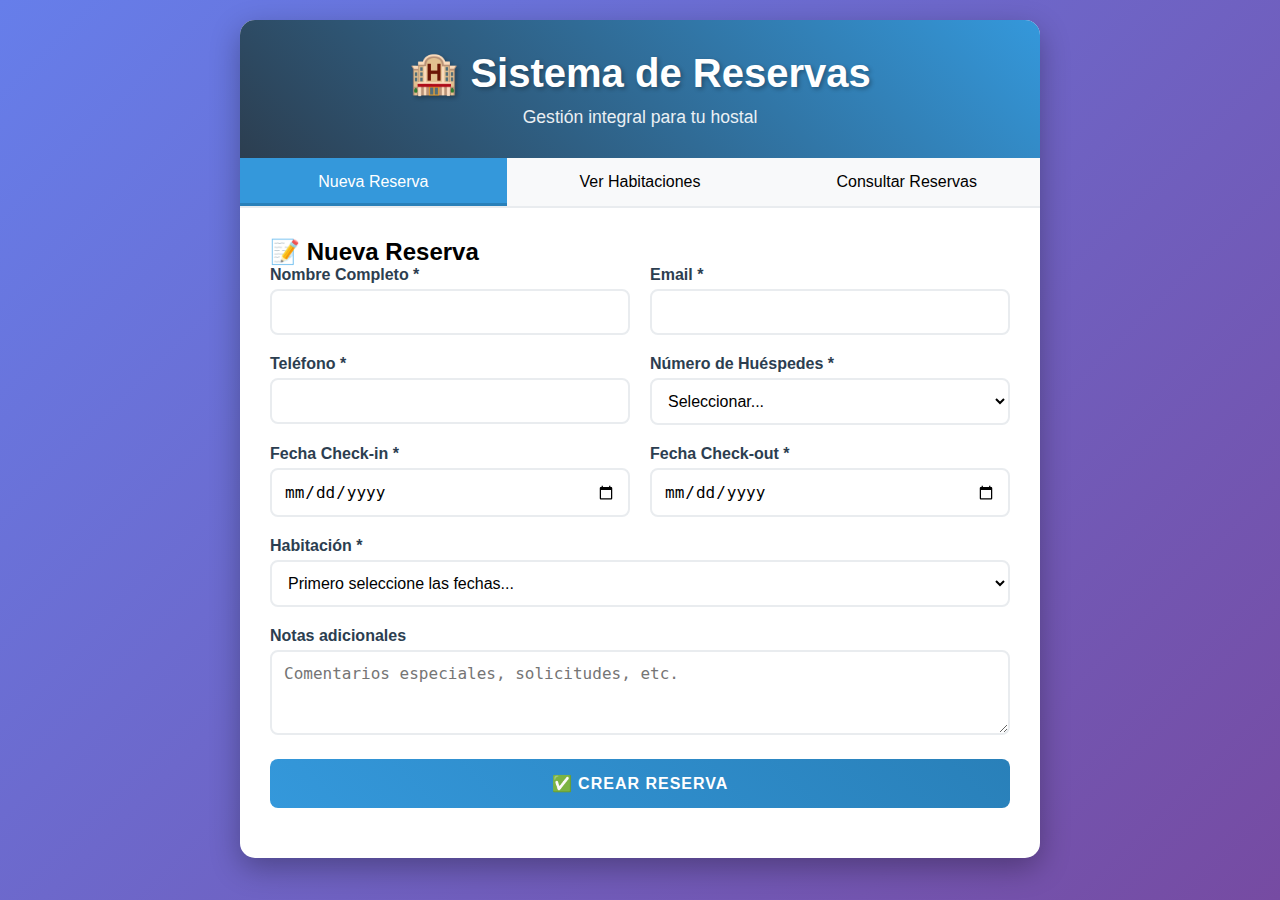
<file: index.html>
<!DOCTYPE html>
<html lang="es">
<head>
    <meta charset="UTF-8">
    <meta name="viewport" content="width=device-width, initial-scale=1.0">
    <title>Sistema de Reservas - Hostal</title>
    <link rel="stylesheet" href="styles.css">
</head>
<body>
    <div class="container">
        <div class="header">
            <h1>🏨 Sistema de Reservas</h1>
            <p>Gestión integral para tu hostal</p>
        </div>

        <div class="tabs">
            <button class="tab active" onclick="showTab('reservas')">Nueva Reserva</button>
            <button class="tab" onclick="showTab('habitaciones')">Ver Habitaciones</button>
            <button class="tab" onclick="showTab('consultar')">Consultar Reservas</button>
        </div>

        <div class="content">
            <!-- FORMULARIO DE NUEVA RESERVA -->
            <div id="reservas" class="tab-content">
                <h2>📝 Nueva Reserva</h2>
                
                <form id="reservaForm">
                    <div class="form-row">
                        <div class="form-group">
                            <label for="nombre">Nombre Completo *</label>
                            <input type="text" id="nombre" name="nombre" required>
                        </div>
                        <div class="form-group">
                            <label for="email">Email *</label>
                            <input type="email" id="email" name="email" required>
                        </div>
                    </div>

                    <div class="form-row">
                        <div class="form-group">
                            <label for="telefono">Teléfono *</label>
                            <input type="tel" id="telefono" name="telefono" required>
                        </div>
                        <div class="form-group">
                            <label for="huespedes">Número de Huéspedes *</label>
                            <select id="huespedes" name="huespedes" required>
                                <option value="">Seleccionar...</option>
                                <option value="1">1 persona</option>
                                <option value="2">2 personas</option>
                                <option value="3">3 personas</option>
                                <option value="4">4 personas</option>
                            </select>
                        </div>
                    </div>

                    <div class="form-row">
                        <div class="form-group">
                            <label for="checkin">Fecha Check-in *</label>
                            <input type="date" id="checkin" name="checkin" required>
                        </div>
                        <div class="form-group">
                            <label for="checkout">Fecha Check-out *</label>
                            <input type="date" id="checkout" name="checkout" required>
                        </div>
                    </div>

                    <div class="form-group">
                        <label for="habitacion">Habitación *</label>
                        <select id="habitacion" name="habitacion" required>
                            <option value="">Primero seleccione las fechas...</option>
                        </select>
                    </div>

                    <div id="totalCalculation" class="total-calculation hidden">
                        <h3>💰 Resumen de la Reserva</h3>
                        <div class="precio-detalle">
                            <span>Habitación seleccionada:</span>
                            <span id="habitacionSeleccionada">-</span>
                        </div>
                        <div class="precio-detalle">
                            <span>Precio por noche:</span>
                            <span id="precioPorNoche">$0</span>
                        </div>
                        <div class="precio-detalle">
                            <span>Número de noches:</span>
                            <span id="numeroNoches">0</span>
                        </div>
                        <div class="precio-detalle precio-total">
                            <span>TOTAL:</span>
                            <span id="precioTotal">$0</span>
                        </div>
                    </div>

                    <div class="form-group">
                        <label for="notas">Notas adicionales</label>
                        <textarea id="notas" name="notas" rows="3" placeholder="Comentarios especiales, solicitudes, etc."></textarea>
                    </div>

                    <button type="submit" class="btn">✅ Crear Reserva</button>
                </form>

                <div id="mensaje" style="margin-top: 20px;"></div>
            </div>

            <!-- VER HABITACIONES -->
            <div id="habitaciones" class="tab-content hidden">
                <h2>🏠 Habitaciones Disponibles</h2>
                
                <div class="habitacion-card">
                    <h3>🛏️ Habitación 101 - Doble</h3>
                    <div class="precio">$40,000 por noche</div>
                    <div class="capacidad">👥 Capacidad: 2 personas</div>
                    <div class="notas">🚿 Baño privado fuera de la habitación</div>
                </div>

                <div class="habitacion-card">
                    <h3>🏠 Habitación 102 - Doble / 2 ambientes</h3>
                    <div class="precio">$80,000 por noche</div>
                    <div class="capacidad">👥 Capacidad: 4 personas</div>
                    <div class="notas">🏡 Posee 2 ambientes</div>
                </div>

                <div class="habitacion-card">
                    <h3>🛏️ Habitación 103 - Doble</h3>
                    <div class="precio">$40,000 por noche</div>
                    <div class="capacidad">👥 Capacidad: 2 personas</div>
                    <div class="notas">💑 Matrimonial</div>
                </div>

                <div class="habitacion-card">
                    <h3>🏠 Habitación 201 - Doble / 2 ambientes</h3>
                    <div class="precio">$80,000 por noche</div>
                    <div class="capacidad">👥 Capacidad: 4 personas</div>
                    <div class="notas">🏡 Posee 2 ambientes</div>
                </div>

                <div class="habitacion-card">
                    <h3>💑 Habitación 202 - Matrimonial</h3>
                    <div class="precio">$40,000 por noche</div>
                    <div class="capacidad">👥 Capacidad: 2 personas</div>
                    <div class="notas">🍽️ Incluye un comedor dentro</div>
                </div>

                <div class="habitacion-card">
                    <h3>💑 Habitación 203 - Matrimonial</h3>
                    <div class="precio">$40,000 por noche</div>
                    <div class="capacidad">👥 Capacidad: 2 personas</div>
                    <div class="notas">💑 Matrimonial</div>
                </div>

                <div class="habitacion-card">
                    <h3>👨‍👩‍👧 Habitación 204 - Triple</h3>
                    <div class="precio">$60,000 por noche</div>
                    <div class="capacidad">👥 Capacidad: 3 personas</div>
                    <div class="notas">🍽️ Con comedor</div>
                </div>

                <div class="habitacion-card">
                    <h3>👨‍👩‍👧 Habitación 205 - Triple</h3>
                    <div class="precio">$60,000 por noche</div>
                    <div class="capacidad">👥 Capacidad: 3 personas</div>
                    <div class="notas">💑 1 Matrimonial, 1 Individual, con comedor</div>
                </div>

                <div class="habitacion-card">
                    <h3>👨‍👩‍👧‍👦 Habitación 206 - Grupal</h3>
                    <div class="precio">$80,000 por noche</div>
                    <div class="capacidad">👥 Capacidad: 4 personas</div>
                    <div class="notas">🏡 2 ambientes</div>
                </div>

                <div class="habitacion-card">
                    <h3>👨‍👩‍👧‍👦 Habitación 207 - Grupal</h3>
                    <div class="precio">$80,000 por noche</div>
                    <div class="capacidad">👥 Capacidad: 4 personas</div>
                    <div class="notas">🏡 2 ambientes</div>
                </div>
            </div>

            <!-- CONSULTAR RESERVAS -->
            <div id="consultar" class="tab-content hidden">
                <h2>🔍 Consultar Reservas</h2>
                <p>Esta sección se conectará con Google Sheets para mostrar las reservas existentes.</p>
                <p><strong>Próximamente:</strong> Lista de reservas, filtros por fecha, estado, etc.</p>
            </div>
        </div>
    </div>

    <script src="script.js"></script>
</body>
</html>
</file>
<file: styles.css>
* {
    margin: 0;
    padding: 0;
    box-sizing: border-box;
}

body {
    font-family: 'Segoe UI', Tahoma, Geneva, Verdana, sans-serif;
    background: linear-gradient(135deg, #667eea 0%, #764ba2 100%);
    min-height: 100vh;
    padding: 20px;
}

.container {
    max-width: 800px;
    margin: 0 auto;
    background: white;
    border-radius: 15px;
    box-shadow: 0 10px 30px rgba(0,0,0,0.3);
    overflow: hidden;
}

.header {
    background: linear-gradient(45deg, #2c3e50, #3498db);
    color: white;
    padding: 30px;
    text-align: center;
}

.header h1 {
    font-size: 2.5em;
    margin-bottom: 10px;
    text-shadow: 2px 2px 4px rgba(0,0,0,0.3);
}

.header p {
    font-size: 1.1em;
    opacity: 0.9;
}

.tabs {
    display: flex;
    background: #f8f9fa;
    border-bottom: 2px solid #e9ecef;
}

.tab {
    flex: 1;
    padding: 15px;
    text-align: center;
    cursor: pointer;
    background: #f8f9fa;
    border: none;
    font-size: 16px;
    transition: all 0.3s ease;
    font-weight: 500;
}

.tab.active {
    background: #3498db;
    color: white;
    box-shadow: inset 0 -3px 0 #2980b9;
}

.tab:hover {
    background: #e9ecef;
    transform: translateY(-1px);
}

.tab.active:hover {
    background: #2980b9;
}

.content {
    padding: 30px;
}

.form-group {
    margin-bottom: 20px;
}

label {
    display: block;
    margin-bottom: 5px;
    font-weight: 600;
    color: #2c3e50;
}

input, select, textarea {
    width: 100%;
    padding: 12px;
    border: 2px solid #e9ecef;
    border-radius: 8px;
    font-size: 16px;
    transition: all 0.3s ease;
    background-color: #fff;
}

input:focus, select:focus, textarea:focus {
    outline: none;
    border-color: #3498db;
    box-shadow: 0 0 0 3px rgba(52, 152, 219, 0.1);
    transform: translateY(-1px);
}

.form-row {
    display: flex;
    gap: 20px;
    flex-wrap: wrap;
}

.form-row .form-group {
    flex: 1;
    min-width: 250px;
}

.btn {
    background: linear-gradient(45deg, #3498db, #2980b9);
    color: white;
    border: none;
    padding: 15px 30px;
    border-radius: 8px;
    font-size: 16px;
    font-weight: 600;
    cursor: pointer;
    transition: all 0.3s ease;
    width: 100%;
    text-transform: uppercase;
    letter-spacing: 1px;
}

.btn:hover {
    transform: translateY(-2px);
    box-shadow: 0 5px 15px rgba(52, 152, 219, 0.4);
    background: linear-gradient(45deg, #2980b9, #1f4e79);
}

.btn:active {
    transform: translateY(0);
}

.habitacion-card {
    border: 2px solid #e9ecef;
    border-radius: 12px;
    padding: 20px;
    margin-bottom: 20px;
    transition: all 0.3s ease;
    background: linear-gradient(145deg, #ffffff, #f8f9fa);
}

.habitacion-card:hover {
    border-color: #3498db;
    box-shadow: 0 8px 25px rgba(52, 152, 219, 0.15);
    transform: translateY(-3px);
}

.habitacion-card h3 {
    color: #2c3e50;
    margin-bottom: 12px;
    font-size: 1.3em;
}

.precio {
    font-size: 1.5em;
    font-weight: bold;
    color: #27ae60;
    margin-bottom: 10px;
    text-shadow: 1px 1px 2px rgba(0,0,0,0.1);
}

.capacidad {
    color: #7f8c8d;
    margin-bottom: 10px;
    font-weight: 500;
}

.notas {
    color: #34495e;
    font-style: italic;
    line-height: 1.4;
}

.hidden {
    display: none;
}

.success-message {
    background: linear-gradient(45deg, #d4edda, #c3e6cb);
    color: #155724;
    padding: 20px;
    border-radius: 10px;
    margin-bottom: 20px;
    border: 1px solid #c3e6cb;
    border-left: 5px solid #28a745;
    box-shadow: 0 4px 8px rgba(0,0,0,0.1);
}

.error-message {
    background: linear-gradient(45deg, #f8d7da, #f5c6cb);
    color: #721c24;
    padding: 20px;
    border-radius: 10px;
    margin-bottom: 20px;
    border: 1px solid #f5c6cb;
    border-left: 5px solid #dc3545;
    box-shadow: 0 4px 8px rgba(0,0,0,0.1);
}

.total-calculation {
    background: linear-gradient(145deg, #e8f4f8, #d5e8f0);
    padding: 25px;
    border-radius: 12px;
    margin-top: 20px;
    border-left: 4px solid #3498db;
    box-shadow: 0 4px 12px rgba(0,0,0,0.1);
}

.total-calculation h3 {
    color: #2c3e50;
    margin-bottom: 15px;
    font-size: 1.2em;
}

.precio-detalle {
    display: flex;
    justify-content: space-between;
    margin-bottom: 8px;
    padding: 5px 0;
}

.precio-detalle span:first-child {
    color: #34495e;
}

.precio-detalle span:last-child {
    font-weight: 600;
    color: #2c3e50;
}

.precio-total {
    font-size: 1.3em;
    font-weight: bold;
    color: #27ae60;
    border-top: 2px solid #bdc3c7;
    padding-top: 12px;
    margin-top: 12px;
}

.precio-total span {
    color: #27ae60;
}

/* Responsive Design */
@media (max-width: 768px) {
    .container {
        margin: 10px;
        border-radius: 10px;
    }
    
    .content {
        padding: 20px;
    }
    
    .form-row {
        flex-direction: column;
        gap: 0;
    }
    
    .form-row .form-group {
        min-width: auto;
    }
    
    .tabs {
        flex-wrap: wrap;
    }
    
    .tab {
        font-size: 14px;
        padding: 12px;
    }
    
    .header h1 {
        font-size: 2em;
    }
    
    .habitacion-card {
        padding: 15px;
    }
}

/* Animaciones */
@keyframes fadeIn {
    from { opacity: 0; transform: translateY(20px); }
    to { opacity: 1; transform: translateY(0); }
}

.tab-content {
    animation: fadeIn 0.4s ease-out;
}

/* Loading spinner (para futuras funcionalidades) */
.loading {
    border: 3px solid #f3f3f3;
    border-top: 3px solid #3498db;
    border-radius: 50%;
    width: 30px;
    height: 30px;
    animation: spin 1s linear infinite;
    margin: 20px auto;
}

@keyframes spin {
    0% { transform: rotate(0deg); }
    100% { transform: rotate(360deg); }
}
</file>
